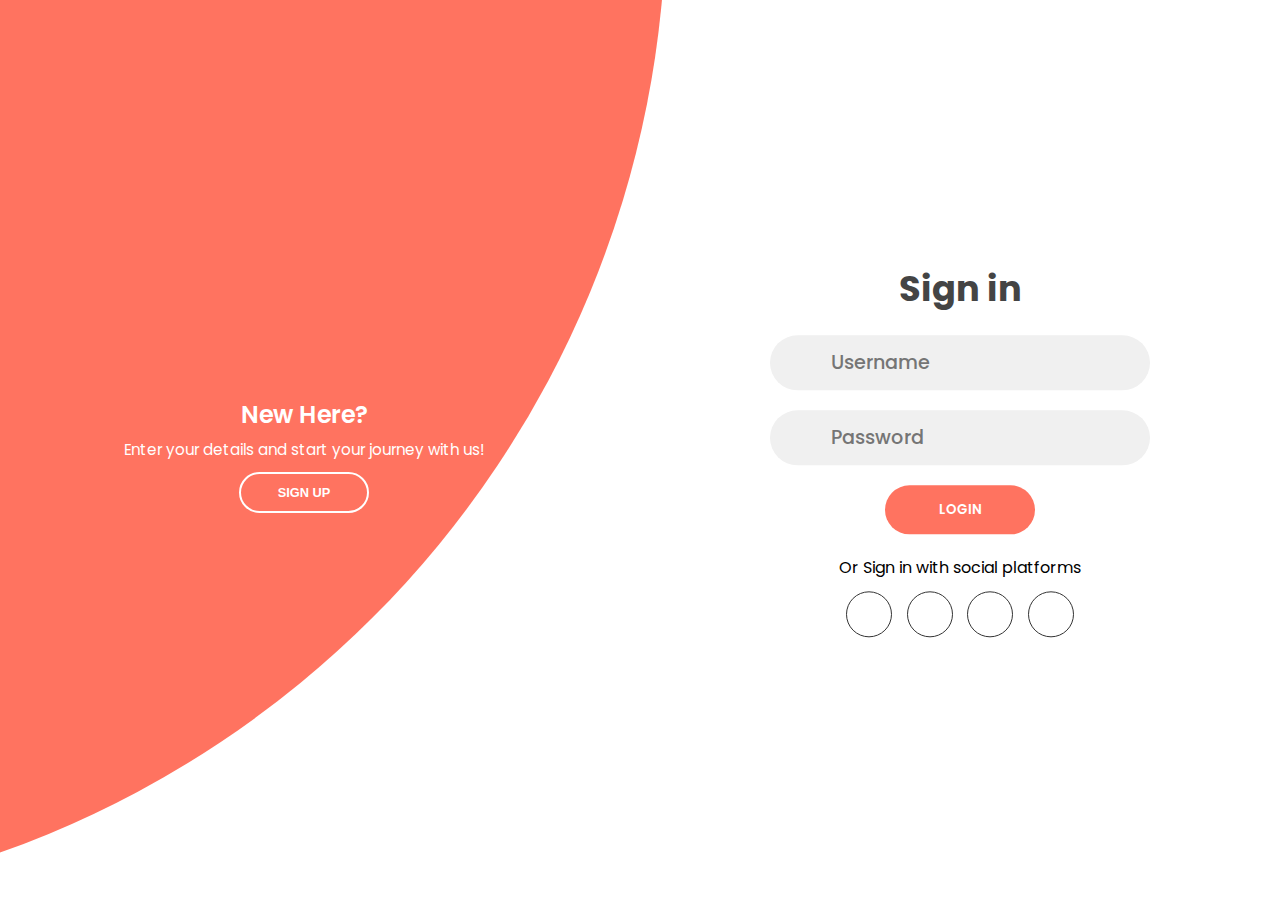
<file: login.html>
<!DOCTYPE html>
<html lang="en">

<head>
    <meta charset="UTF-8">
    <meta http-equiv="X-UA-Compatible" content="IE=edge">
    <meta name="viewport" content="width=device-width, initial-scale=1.0">
    <link rel="stylesheet" href="https://cdnjs.cloudflare.com/ajax/libs/font-awesome/6.2.0/css/all.min.css"
        integrity="sha512-xh6O/CkQoPOWDdYTDqeRdPCVd1SpvCA9XXcUnZS2FmJNp1coAFzvtCN9BmamE+4aHK8yyUHUSCcJHgXloTyT2A=="
        crossorigin="anonymous" referrerpolicy="no-referrer" />
    <title>Sign in and Sign up Form</title>
    <!-- Linking with css -->
    <link rel="stylesheet" href="style2.css" />
</head>

<body>
    <!-- Login Page -->
    <div class="page">
        <!-- form -->
        <div class="forms-page">
            <!-- Sign in form -->
            <div class="signin-signup">
                <form action="#" class="sign-in-form">
                    <!-- Title of the form -->
                    <h2 class="title">Sign in</h2>
                    <!-- User details -->
                    <div class="input-data">
                        <i class="fas fa-user"></i>
                        <input type="text" placeholder="Username" />
                    </div>
                    <div class="input-data">
                        <i class="fas fa-lock"></i>
                        <input type="password" placeholder="Password" />
                    </div>
                    <input type="submit" class="btn solid" value="login" />
                    <!-- Social Media handles -->
                    <p class="social-text">Or Sign in with social platforms</p>
                    <div class="social-media">
                        <a href="#" class="media-icon">
                            <i class="fab fa-facebook-f"></i>
                        </a>
                        <a href="#" class="media-icon">
                            <i class="fab fa-twitter"></i>
                        </a>
                        <a href="#" class="media-icon">
                            <i class="fab fa-google"></i>
                        </a>
                        <a href="#" class="media-icon">
                            <i class="fab fa-linkedin-in"></i>
                        </a>
                    </div>
                </form>
                <!-- Close of Sign in form -->
            </div>
            <!-- Sign up form -->
            <div class="signup-signup">
                <form action="#" class="sign-up-form">
                    <!-- Title of the form -->
                    <h2 class="title">Sign Up</h2>
                    <!-- User details -->
                    <div class="input-data">
                        <i class="fas fa-user"></i>
                        <input type="text" placeholder="Username" />
                    </div>
                    <div class="input-data">
                        <i class="fas fa-envelope"></i>
                        <input type="email" placeholder="Email" />
                    </div>
                    <div class="input-data">
                        <i class="fas fa-lock"></i>
                        <input type="password" placeholder="Password" />
                    </div>
                    <input type="submit" class="btn solid" value="login" />
                    <!-- Social Media handles -->
                    <p class="social-text">Or Sign Up with social platforms</p>
                    <div class="social-media">
                        <a href="#" class="media-icon">
                            <i class="fab fa-facebook-f"></i>
                        </a>
                        <a href="#" class="media-icon">
                            <i class="fab fa-twitter"></i>
                        </a>
                        <a href="#" class="media-icon">
                            <i class="fab fa-google"></i>
                        </a>
                        <a href="#" class="media-icon">
                            <i class="fab fa-linkedin-in"></i>
                        </a>
                    </div>
                </form>
                <!-- Close of Sign up form -->
            </div>
        </div>
        <!-- Display of Panels -->
        <div class="panels-page">
            <!-- Sign Up page in Left panel -->
            <div class="panel left-panel">
                <div class="info">
                    <h3>New Here?</h3>
                    <p>
                        Enter your details and start your journey with us!
                    </p>
                    <!-- Sign up button -->
                    <button class="btn transparent" id="sign-up-button">Sign Up</button>
                </div>
            </div>
            <!-- Sign in page in right panel -->
            <div class="panel right-panel">
                <div class="info">
                    <h3>One of us</h3>
                    <p>
                        Knowledge is that which liberates
                    </p>
                    <!-- Sign in button -->
                    <button class="btn transparent" id="sign-in-button">Sign In</button>
                </div>
            </div>
        </div>
    </div>
    <!-- Linking with Js -->
    <script src="app.js"></script>

</body>
</html>
</file>
<file: style2.css>
@import url('https://fonts.googleapis.com/css2?family=Montserrat&family=Poppins:ital,wght@0,200;0,300;0,400;0,500;1,300&family=Ubuntu&display=swap');
*{
    margin:0;
    padding:0;
    box-sizing:border-box;
}

/* Body of the page */
body,input{
    font-family:'Poppins',sans-serif;
}

/* Login Page */
.page{
   position:relative;
   width:100%;
   background-color: white;
   min-height:100vh;
   overflow:hidden;
}

/* Form */
.forms-page{
    position:absolute;
    width:100%;
    height:100%;
    top:0;
    left:0;
}

.page::before{
    content: '';
    position: absolute;
    height: 2000px;
    width: 2000px;
    top: -10%;
    right: 48%;
    background-image: linear-gradient(-45deg,#FF7360 0%, #FF7360 100%);
    transform: translateY(-50%);
    border-radius: 50%;
    z-index: 6;
    transition: 1.8s ease-in-out;

}

/* login form */
form{
    display: flex;
    flex-direction: column;
    justify-content:center;
    align-items: center;
    padding:0 5rem;
    padding: 0 5rem;
    grid-column: 1 / 2;
    grid-row: 1 / 2;
    
} 

/* Title of the page */
.title{
    font-size: 2.2rem;
    color: #444;
    margin-bottom: 10px;
}

/* User data */
.input-data{
    max-width: 380px;
    width: 100%;
    height: 55px;
    background-color: #f0f0f0;
    margin: 10px 0;
    border-radius: 55px;
    display: grid;
    grid-template-columns: 15% 85%;
    padding: 0 0.4rem;
    position: relative;
}

/* For icons */
.input-data i{
    text-align: center;
    line-height: 55px;
    color: #acacac;
    font-size: 1.5rem;
}

/* For input */
.input-data input{
    background: none;
    outline: none;
    border: none;
    line-height: 1;
    font-weight: 600;
    font-size: 1.2rem;
    color: #333;

}

/* For placeholder */
.input-data input:placeholder-shown{
    color: #aaa;
    font-weight: 500;

}

/* Sign in and Sign up buttons */
.btn{
    width: 150px;
    height: 49px;
    outline: none;
    border: none;
    border-radius: 48px;
    background-color: #FF7360;
    color: white;
    text-transform: uppercase;
    font-weight: 600;
    margin: 10px 0;
    transition: all 0.5s;

}

/* Hover of Sign in and Sign up buttons */
.btn:hover{
    background-color: #fb5741;

}

/* For the paragraphs used */
.social-text{
    padding: 0.7rem 0;

}

/* Social media handles */
.social-media{
    display: flex;
    justify-content: center;

}

/* Social media icons */
.media-icon{
    height: 46px;
    width: 46px;
    border: 1px solid #333;
    margin: 0 0.45rem;
    display: flex;
    justify-content: center;
    align-items: center;
    text-decoration: none;
    color: #333;
    font-size: 1.3rem;
    border-radius: 50%;
    transition: all 0.5s;

}

/* Hover of Social media icons   */
.media-icon:hover{
    color: #FF7360;
    border-color: #FF7360;
}

/* Sign in  */
.signin-signup{
    position: absolute;
    top: 50%;
    left: 75%;
    transform: translate(-50%, -50%);
    display: grid;
    grid-template-columns: 1fr;
    z-index: 5;
}

/* Sign up */
.signup-signup{
    position: absolute;
    top: 50%;
    right: 50%;
    transform: translate(-50%, -50%);
    display: grid;
    grid-template-columns: 1fr;
    z-index: 5;
}

/* Sign in form */
form.sign-in-form{
    z-index: 2;
}

/* Sign up form */
form.sign-up-form{
    z-index:1;
    opacity: 0;
}

/* Display of panels */
.panels-page{
    position: absolute;
    width: 100%;
    height: 100%;
    top:0;
    left:0;
    display:grid;
    grid-template-columns: repeat(2,1fr);

}

/* For left and right panels */
.panel{
    display: flex;
    flex-direction: column;
    align-items: center;
    justify-content: center;
    text-align: center;
    z-index: 7;

}

/* Sign Up page in Left panel */
.left-panel{
    padding: 3rem 17% 2rem 12%;
    
}

/* Sign in page in right panel */
.right-panel{
    padding: 3rem 12% 2rem 17%;
    
}

/*Display of Information in the panel */
.panel .info{
    color: #fff;
    transition: 0.9s 0.6s ease-in-out;

}

/* Heading */
.panel h3{
    font-weight: 600;
    line-height: 1;
    font-size: 1.5rem;

}

/* Paragraph */
.panel p{
    font-size: 0.95rem;
    padding: 0.7rem 0;
}

/* For Sign up and Sign in buttons */
.btn.transparent{
    margin: 0;
    background: none;
    border: 2px solid #fff;
    width: 130px;
    height: 41px;
    font-weight: 600;
    font-size: 0.8rem;
}

/* Information in the right panel */
.right-panel .info
{
     transform: translateX(800px);
}

/* Animation */

.page.sign-up-mode::before{
    transform: translate(100%, -50%);
    right:52%;
}

.page.sign-up-mode .left-panel ,
.page.sign-up-mode .left-panel .info{
    transform: translate(-800px);
}

/* Animation of info in right panel */
.page.sign-up-mode .right-panel ,
.page.sign-up-mode .right-panel .info{
    transform: translateX(0%);
}

/* Animation in left panel */
.page.sign-up-mode .left-panel{
    pointer-events: none;

}

/* Animation in right panel */
.page.sign-up-mode .right-panel{
    pointer-events: all;

}

/* Animation in Sign in page */
.page.sign-up-mode .signin-signup{
    left: 25%;

}

/* Animation in sign in form */
.page.sign-up-mode form.sign-in-form{
    z-index: 1;
    opacity: 0;
}

/* Animation in sign up form */
.page.sign-up-mode form.sign-up-form{ 
    z-index: 2;
    opacity: 1;
    
}
</file>
